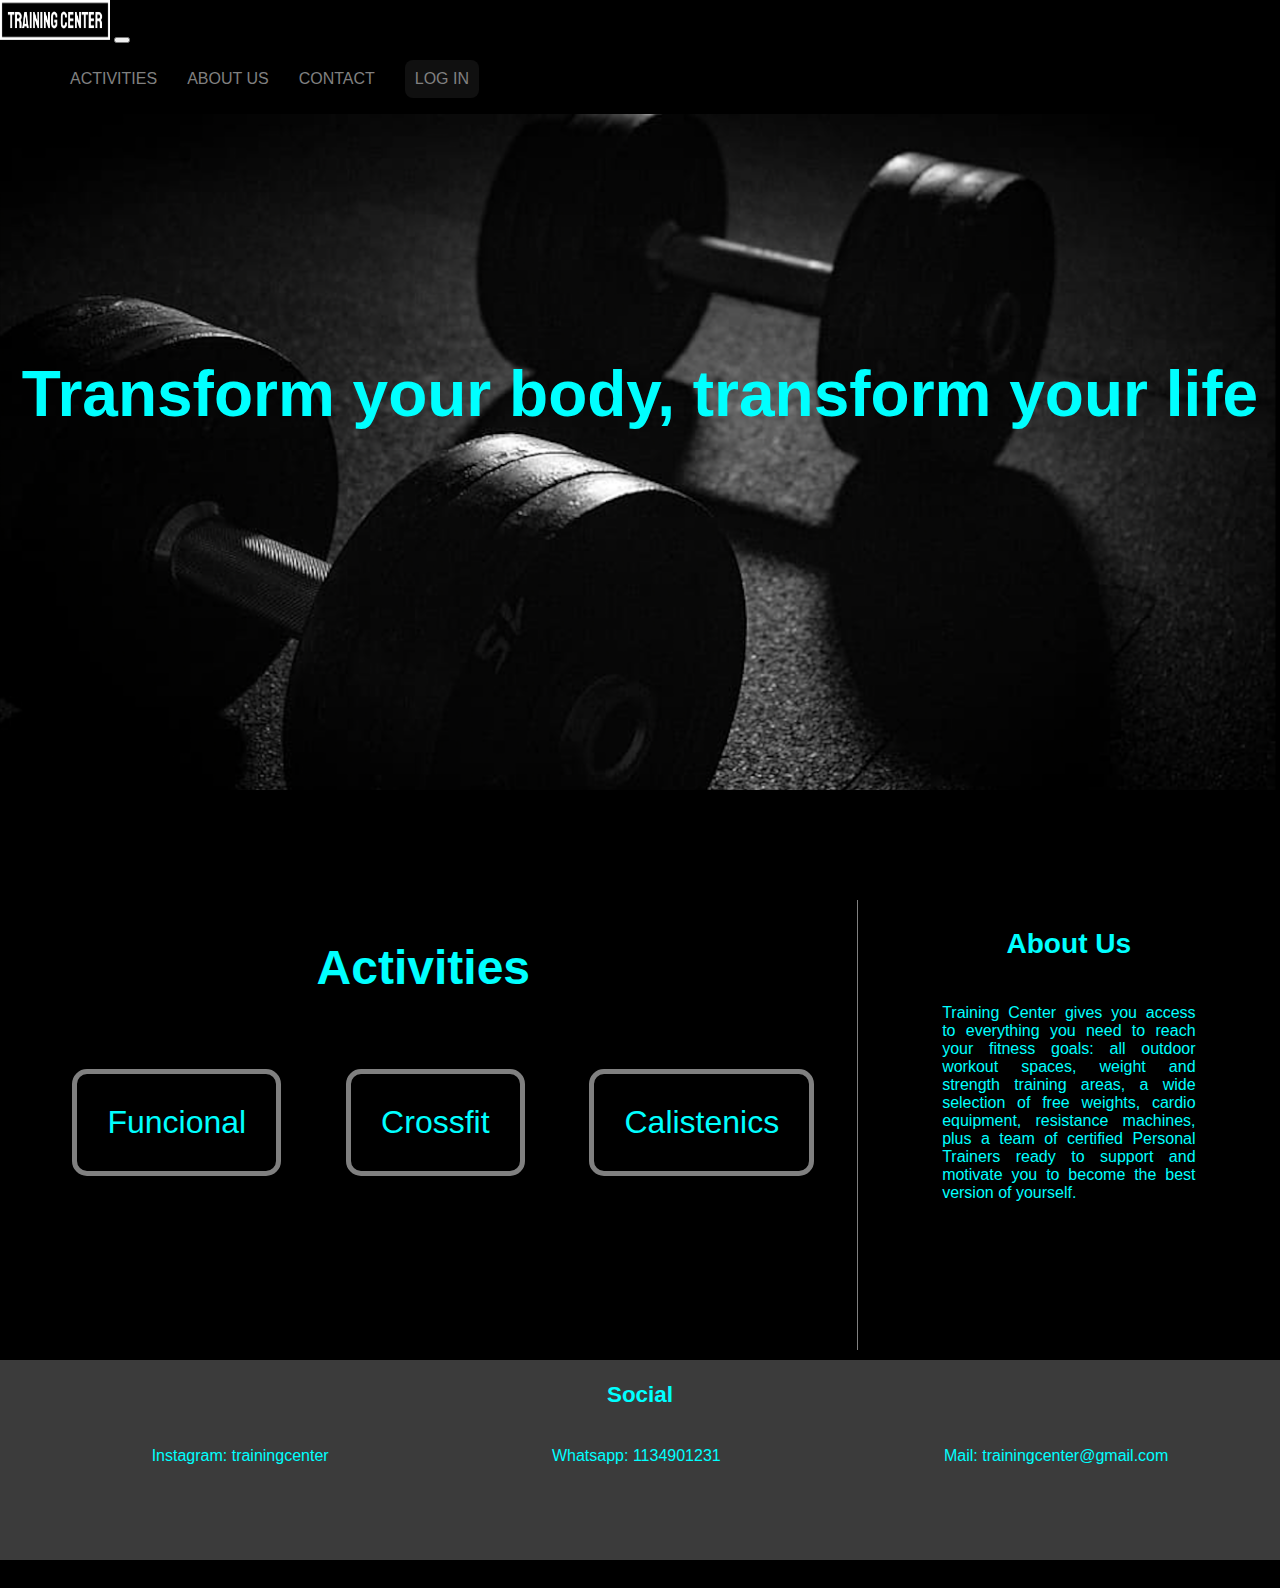
<file: index.html>
<!DOCTYPE html>
<html lang="en">
<head>
    <meta charset="UTF-8">
    <meta http-equiv="X-UA-Compatible" content="IE=edge">
    <meta name="Nicolas-Hernandez" content="width=device-width, initial-scale=1.0">
    <!-- CSS only -->
    <link href="https://cdn.jsdelivr.net/npm/bootstrap@5.2.0-beta1/dist/css/bootstrap.min.css" rel="stylesheet" integrity="sha384-0evHe/X+R7YkIZDRvuzKMRqM+OrBnVFBL6DOitfPri4tjfHxaWutUpFmBp4vmVor" crossorigin="anonymous">
    <link rel="stylesheet" href="./css/style.css">
    <title>Proyecto</title>
</head>
<body>
    <div class="grid-container">
        <header class="header">
            <nav class="menuContainer navbar navbar-expand-lg bg-dark">
                <div class="container-fluid">
                  <a class="navbar-brand" href="index.html"> <img src="./img/logoindex.png" alt="" class="logoIndex"></a>
                  <button class="navbar-toggler" type="button" data-bs-toggle="collapse" data-bs-target="#navbarNav" aria-controls="navbarNav" aria-expanded="false" aria-label="Toggle navigation">
                    <span class="navbar-toggler-icon"></span>
                  </button>
                  <div class="collapse navbar-collapse text-light" id="navbarNav">
                    <ul class="navbar-nav ms-auto">
                      <li class="nav-item">
                        <a class="bar nav-link" href="./pages/activities.html">ACTIVITIES</a>
                      </li>
                      <li class="nav-item">
                        <a class="bar nav-link" href="./pages/aboutUs.html">ABOUT US</a>
                      </li>
                      <li class="nav-item">
                        <a class="bar nav-link" href="./pages/contact.html">CONTACT</a>
                      </li>
                      <li class="nav-item">
                        <a class="butLog nav-link" href="./pages/logIn.html">LOG IN</a>
                      </li>
                    </ul>
                  </div>
                </div>
              </nav>
        </header>
    
        <section class="section1">
            <div class="img-inicio">
                <div class="frase">
                    <h1>Transform your body, transform your life</h1>
                </div>
            </div>
            
        </section> 

        <section class="section-activities">
            <div class="activitiesContainer">
                <div class="activitiesTitle">
                    <h2>Activities</h2>
                </div>
                <br>
                <div class="activities">
                    <ul>
                        <li><a href="./pages/funcional.html" class="cfc">Funcional</a></li>
                        <li><a href="./pages/crossfit.html" class="cfc">Crossfit</a></li>
                        <li><a href="./pages/calistenics.html" class="cfc">Calistenics</a></li>
                        
                    </ul>
                </div>
            </div>       
        </section>

        <section class="section-aboutus">
            <div class="aboutUsContainer">
                <div class="aboutUsTitle">
                    <h3>About Us</h3>
                </div> 
                <div class="aboutUsText">
                    <p>Training Center gives you access to everything you need to reach your fitness goals: all outdoor workout spaces, weight and strength training areas, a wide selection of free weights, cardio equipment, resistance machines, plus a team of certified Personal Trainers ready to support and motivate you to become the best version of yourself.</p>
                </div>
            </div>
        </section>

        <section class="section-contact-us">
            <div class="contact-us-container">
                <a href="./pages/contact.html" class="but-contact" >Contact us</a>
            </div>
        </section>

        <br>
        <footer class="footer">
            <div class="footerContainer">
                <div class="social">
                    <h3>Social</h3>
                </div>
                <div>
                    <ul>
                        <li>Instagram: trainingcenter</li>
                        <li>Whatsapp: 1134901231</li>
                        <li>Mail: trainingcenter@gmail.com</li> 
                    </ul>
                </div>
            </div>
        </footer>
    </div>

    <!-- JavaScript Bundle with Popper -->
<script src="https://cdn.jsdelivr.net/npm/bootstrap@5.2.0-beta1/dist/js/bootstrap.bundle.min.js" integrity="sha384-pprn3073KE6tl6bjs2QrFaJGz5/SUsLqktiwsUTF55Jfv3qYSDhgCecCxMW52nD2" crossorigin="anonymous"></script>
</body>
</html>
</file>
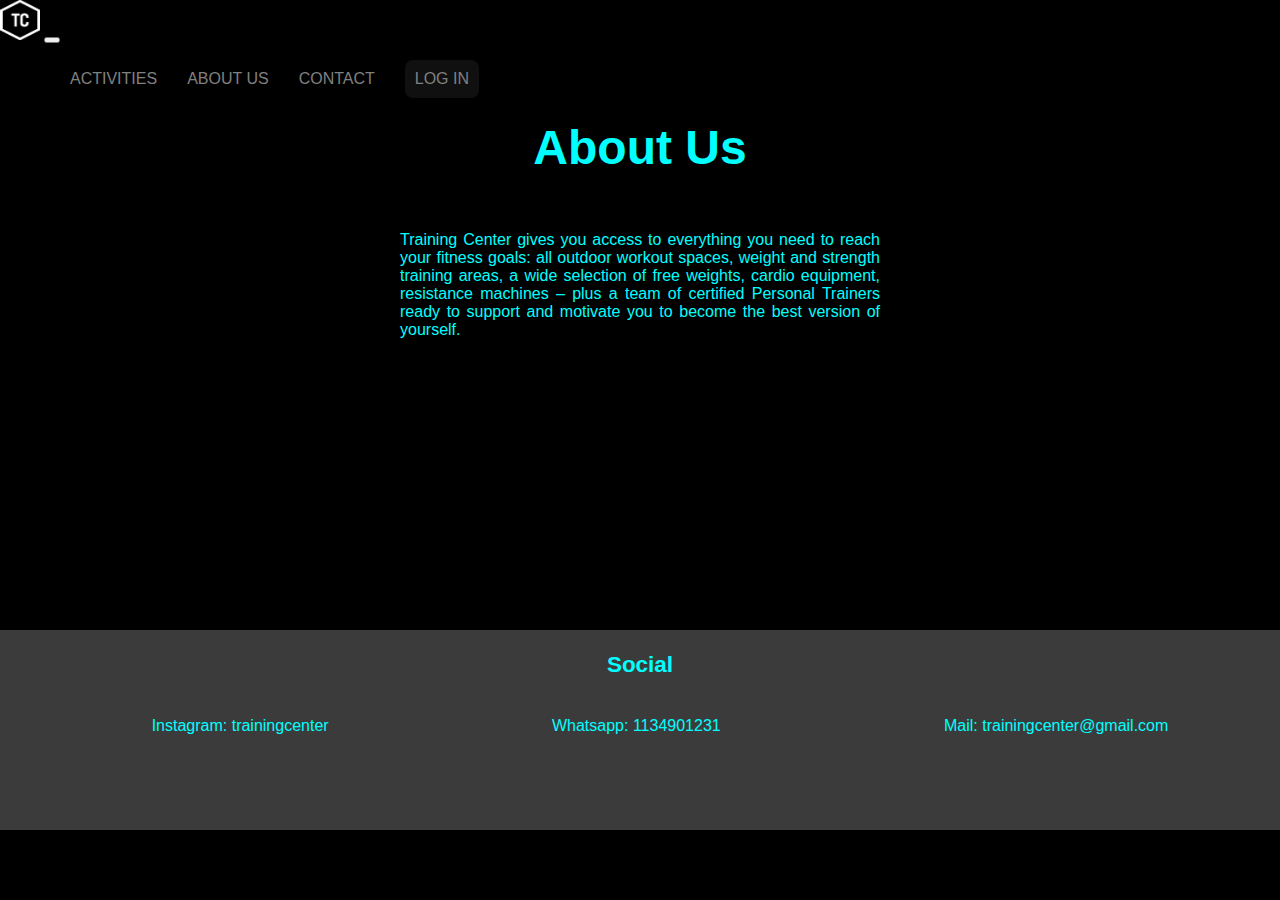
<file: pages/aboutUs.html>
<!DOCTYPE html>
<html lang="en">
<head>
    <meta charset="UTF-8">
    <meta http-equiv="X-UA-Compatible" content="IE=edge">
    <meta name="viewport" content="width=device-width, initial-scale=1.0">
    <!-- CSS only -->
    <link href="https://cdn.jsdelivr.net/npm/bootstrap@5.2.0-beta1/dist/css/bootstrap.min.css" rel="stylesheet" integrity="sha384-0evHe/X+R7YkIZDRvuzKMRqM+OrBnVFBL6DOitfPri4tjfHxaWutUpFmBp4vmVor" crossorigin="anonymous">
    <link rel="stylesheet" href="../css/style.css">
    <title>Document</title>
</head>
<body>
    <div class="grid-aboutus-container">
        <header class="header-aboutus">
            <nav class="menuContainer navbar navbar-expand-lg bg-dark">
                <div class="container-fluid">
                  <a class="navbar-brand" href="../index.html"> <img src="../img/logo.png" alt="" class="logo"></a>
                  <button class="navbar-toggler" type="button" data-bs-toggle="collapse" data-bs-target="#navbarNav" aria-controls="navbarNav" aria-expanded="false" aria-label="Toggle navigation">
                    <span class="navbar-toggler-icon"></span>
                  </button>
                  <div class="collapse navbar-collapse text-light" id="navbarNav">
                    <ul class="navbar-nav ms-auto">
                      <li class="nav-item">
                        <a class="bar nav-link" href="activities.html">ACTIVITIES</a>
                      </li>
                      <li class="nav-item">
                        <a class="bar nav-link" href="aboutUs.html">ABOUT US</a>
                      </li>
                      <li class="nav-item">
                        <a class="bar nav-link" href="contact.html">CONTACT</a>
                      </li>
                      <li class="nav-item">
                        <a class="butLog nav-link" href="logIn.html">LOG IN</a>
                      </li>
                    </ul>
                  </div>
                </div>
              </nav>
        </header>
            <section class="section-aboutus2">
                <div class="aboutUsContainer2">
                    <div class="aboutUsTitle2">
                        <h2>About Us</h2>
                    </div>
                    <div class="aboutUsText2">
                        <p>Training Center gives you access to everything you need to reach your fitness goals: all outdoor workout spaces, weight and strength training areas, a wide selection of free weights, cardio equipment, resistance machines – plus a team of certified Personal Trainers ready to support and motivate you to become the best version of yourself.</p></p>
                    </div>
                </div>
            </section>

            <footer class="footer">
                <div class="footerContainer">
                    <div class="social">
                        <h3>Social</h3>
                    </div>
                    <div>
                        <ul>
                            <li>Instagram: trainingcenter</li>
                            <li>Whatsapp: 1134901231</li>
                            <li>Mail: trainingcenter@gmail.com</li> 
                        </ul>
                    </div>
                </div>
            </footer>
    </div>  

    <!-- JavaScript Bundle with Popper -->
<script src="https://cdn.jsdelivr.net/npm/bootstrap@5.2.0-beta1/dist/js/bootstrap.bundle.min.js" integrity="sha384-pprn3073KE6tl6bjs2QrFaJGz5/SUsLqktiwsUTF55Jfv3qYSDhgCecCxMW52nD2" crossorigin="anonymous"></script>
    
</body>
</html>
</file>
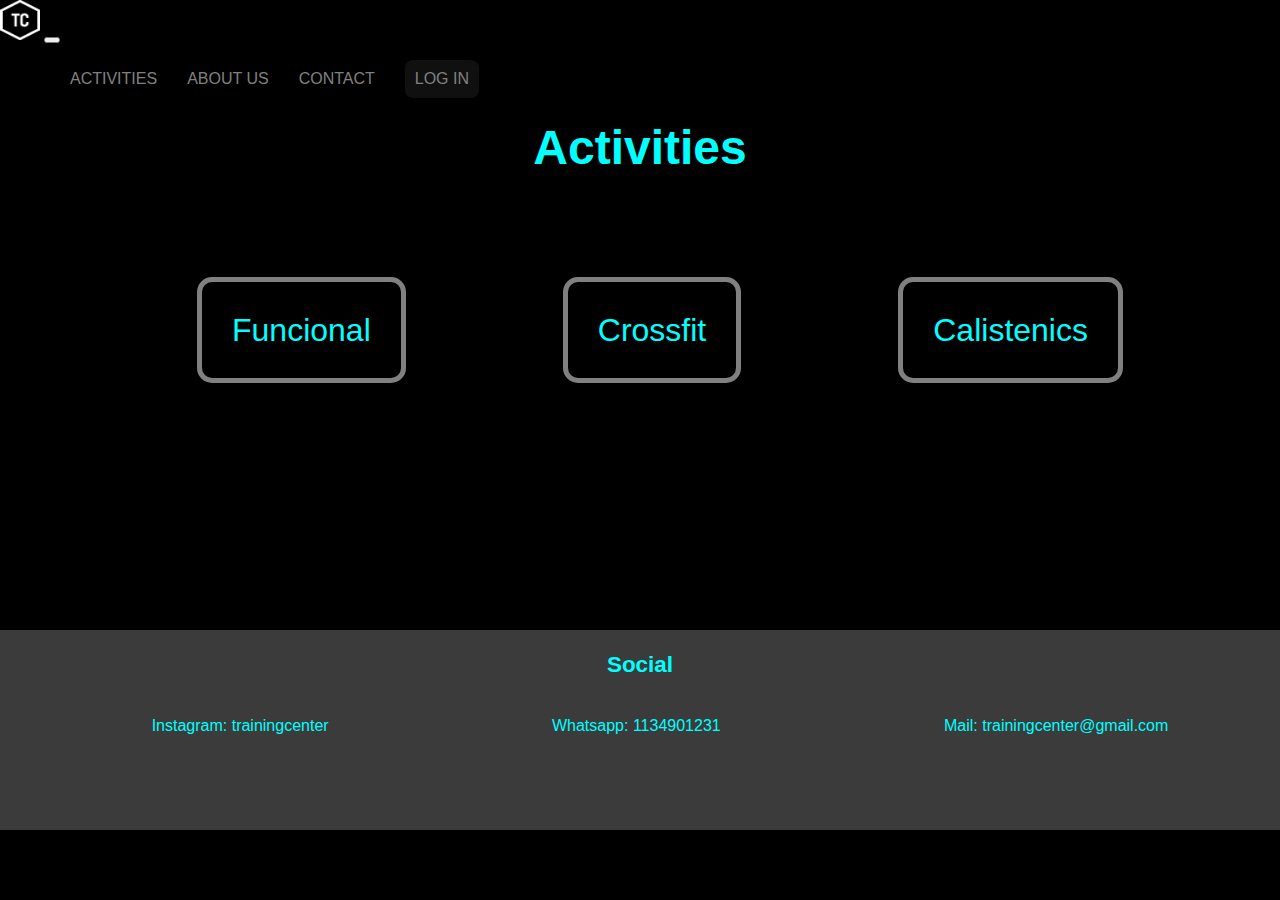
<file: pages/activities.html>
<!DOCTYPE html>
<html lang="en">
<head>
    <meta charset="UTF-8">
    <meta http-equiv="X-UA-Compatible" content="IE=edge">
    <meta name="viewport" content="width=device-width, initial-scale=1.0">
    <!-- CSS only -->
    <link href="https://cdn.jsdelivr.net/npm/bootstrap@5.2.0-beta1/dist/css/bootstrap.min.css" rel="stylesheet" integrity="sha384-0evHe/X+R7YkIZDRvuzKMRqM+OrBnVFBL6DOitfPri4tjfHxaWutUpFmBp4vmVor" crossorigin="anonymous">
    <link rel="stylesheet" href="../css/style.css">
    <title>Document</title>
</head>
<body>
    <div class="grid-activities-container">
        <header class="header-activities">
            <nav class="menuContainer navbar navbar-expand-lg bg-dark">
                <div class="container-fluid">
                  <a class="navbar-brand" href="../index.html"> <img src="../img/logo.png" alt="" class="logo"></a>
                  <button class="navbar-toggler" type="button" data-bs-toggle="collapse" data-bs-target="#navbarNav" aria-controls="navbarNav" aria-expanded="false" aria-label="Toggle navigation">
                    <span class="navbar-toggler-icon"></span>
                  </button>
                  <div class="collapse navbar-collapse text-light" id="navbarNav">
                    <ul class="navbar-nav ms-auto">
                      <li class="nav-item">
                        <a class="bar nav-link" href="activities.html">ACTIVITIES</a>
                      </li>
                      <li class="nav-item">
                        <a class="bar nav-link" href="aboutUs.html">ABOUT US</a>
                      </li>
                      <li class="nav-item">
                        <a class="bar nav-link" href="contact.html">CONTACT</a>
                      </li>
                      <li class="nav-item">
                        <a class="butLog nav-link" href="logIn.html">LOG IN</a>
                      </li>
                    </ul>
                  </div>
                </div>
              </nav>
        </header>
        <br> 
        <section class="section-activities2">
            <div class="activitiesContainer2">
                <div class="activitiesTitle2">
                    <h2>Activities</h2>
                </div>
                <div class="activities2">
                    <!-- <div>
                        <img class="img-calistenia" src="../img/Calisteniaimg.jpeg" alt="">
                    </div> -->
                    <ul>
                        <li><a href="funcional.html" class="cfc">Funcional</a></li>
                        <li><a href="crossfit.html" class="cfc">Crossfit</a></li>
                        <li><a href="calistenics.html" class="cfc">Calistenics</a></li>
                    </ul>
                </div>
            </div>       
        </section>
        <br>
        <footer class="footer">
            <div class="footerContainer">
                <div class="social">
                    <h3>Social</h3>
                </div>
                <div>
                    <ul>
                        <li>Instagram: trainingcenter</li>
                        <li>Whatsapp: 1134901231</li>
                        <li>Mail: trainingcenter@gmail.com</li> 
                    </ul>
                </div>
            </div>
        </footer>
    </div>

    <!-- JavaScript Bundle with Popper -->
<script src="https://cdn.jsdelivr.net/npm/bootstrap@5.2.0-beta1/dist/js/bootstrap.bundle.min.js" integrity="sha384-pprn3073KE6tl6bjs2QrFaJGz5/SUsLqktiwsUTF55Jfv3qYSDhgCecCxMW52nD2" crossorigin="anonymous"></script>
</body>
</html>
</file>
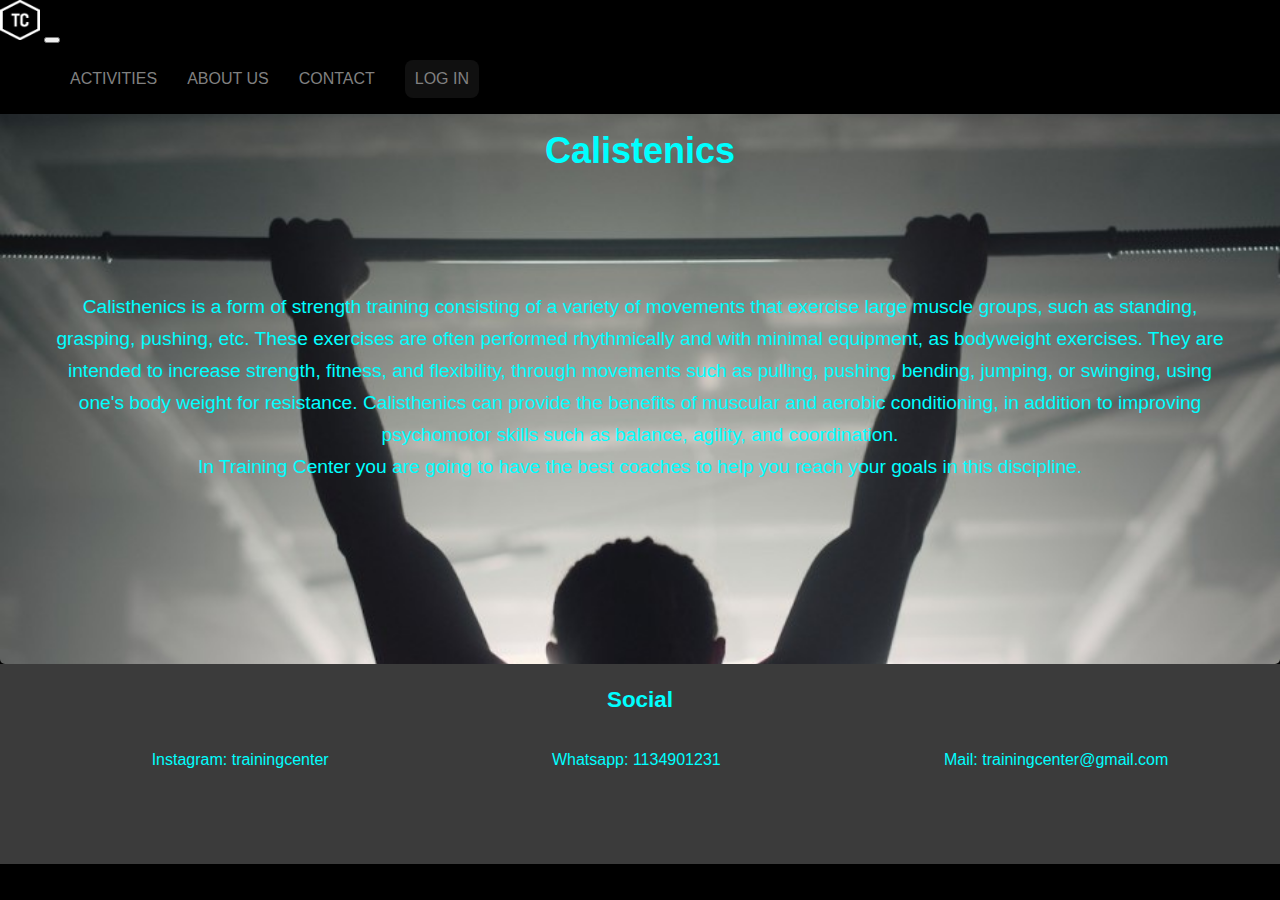
<file: pages/calistenics.html>
<!DOCTYPE html>
<html lang="en">
<head>
    <meta charset="UTF-8">
    <meta http-equiv="X-UA-Compatible" content="IE=edge">
    <meta name="viewport" content="width=device-width, initial-scale=1.0">
    <link rel="stylesheet" href="../css/style.css">
    <!-- CSS only -->
    <link href="https://cdn.jsdelivr.net/npm/bootstrap@5.2.0-beta1/dist/css/bootstrap.min.css" rel="stylesheet" integrity="sha384-0evHe/X+R7YkIZDRvuzKMRqM+OrBnVFBL6DOitfPri4tjfHxaWutUpFmBp4vmVor" crossorigin="anonymous">
    <title>Document</title>
</head>
<body>
    <div class="grid-cafucr-container">
        <header class="header-cafucr">
            <nav class="menuContainer navbar navbar-expand-lg bg-dark">
                <div class="container-fluid">
                  <a class="navbar-brand" href="../index.html"> <img src="../img/logo.png" alt="" class="logo"></a>
                  <button class="navbar-toggler" type="button" data-bs-toggle="collapse" data-bs-target="#navbarNav" aria-controls="navbarNav" aria-expanded="false" aria-label="Toggle navigation">
                    <span class="navbar-toggler-icon"></span>
                  </button>
                  <div class="collapse navbar-collapse text-light" id="navbarNav">
                    <ul class="navbar-nav ms-auto">
                      <li class="nav-item">
                        <a class="bar nav-link" href="activities.html">ACTIVITIES</a>
                      </li>
                      <li class="nav-item">
                        <a class="bar nav-link" href="aboutUs.html">ABOUT US</a>
                      </li>
                      <li class="nav-item">
                        <a class="bar nav-link" href="contact.html">CONTACT</a>
                      </li>
                      <li class="nav-item">
                        <a class="butLog nav-link" href="logIn.html">LOG IN</a>
                      </li>
                    </ul>
                  </div>
                </div>
              </nav>
        </header>

        <section class="section-cafucr">
            <div class="calistenicsContainer">
                <div class="calistenicsTitle">
                    <h2>Calistenics</h2>
                </div>
                <div class="calistenicsText">
                    <p>Calisthenics is a form of strength training consisting of a variety of movements that exercise large muscle groups, such as standing, grasping, pushing, etc. These exercises are often performed rhythmically and with minimal equipment, as bodyweight exercises. They are intended to increase strength, fitness, and flexibility, through movements such as pulling, pushing, bending, jumping, or swinging, using one's body weight for resistance. Calisthenics can provide the benefits of muscular and aerobic conditioning, in addition to improving psychomotor skills such as balance, agility, and coordination. <br> In Training Center you are going to have the best coaches to help you reach your goals in this discipline.</p>
                </div>
            </div>
        </section>

        <footer class="footer">
            <div class="footerContainer">
                <div class="social">
                    <h3>Social</h3>
                </div>
                <div>
                    <ul>
                        <li>Instagram: trainingcenter</li>
                        <li>Whatsapp: 1134901231</li>
                        <li>Mail: trainingcenter@gmail.com</li> 
                    </ul>
                </div>
            </div>
        </footer>
    </div>

    <!-- JavaScript Bundle with Popper -->
<script src="https://cdn.jsdelivr.net/npm/bootstrap@5.2.0-beta1/dist/js/bootstrap.bundle.min.js" integrity="sha384-pprn3073KE6tl6bjs2QrFaJGz5/SUsLqktiwsUTF55Jfv3qYSDhgCecCxMW52nD2" crossorigin="anonymous"></script>
</body>
</html>
</file>
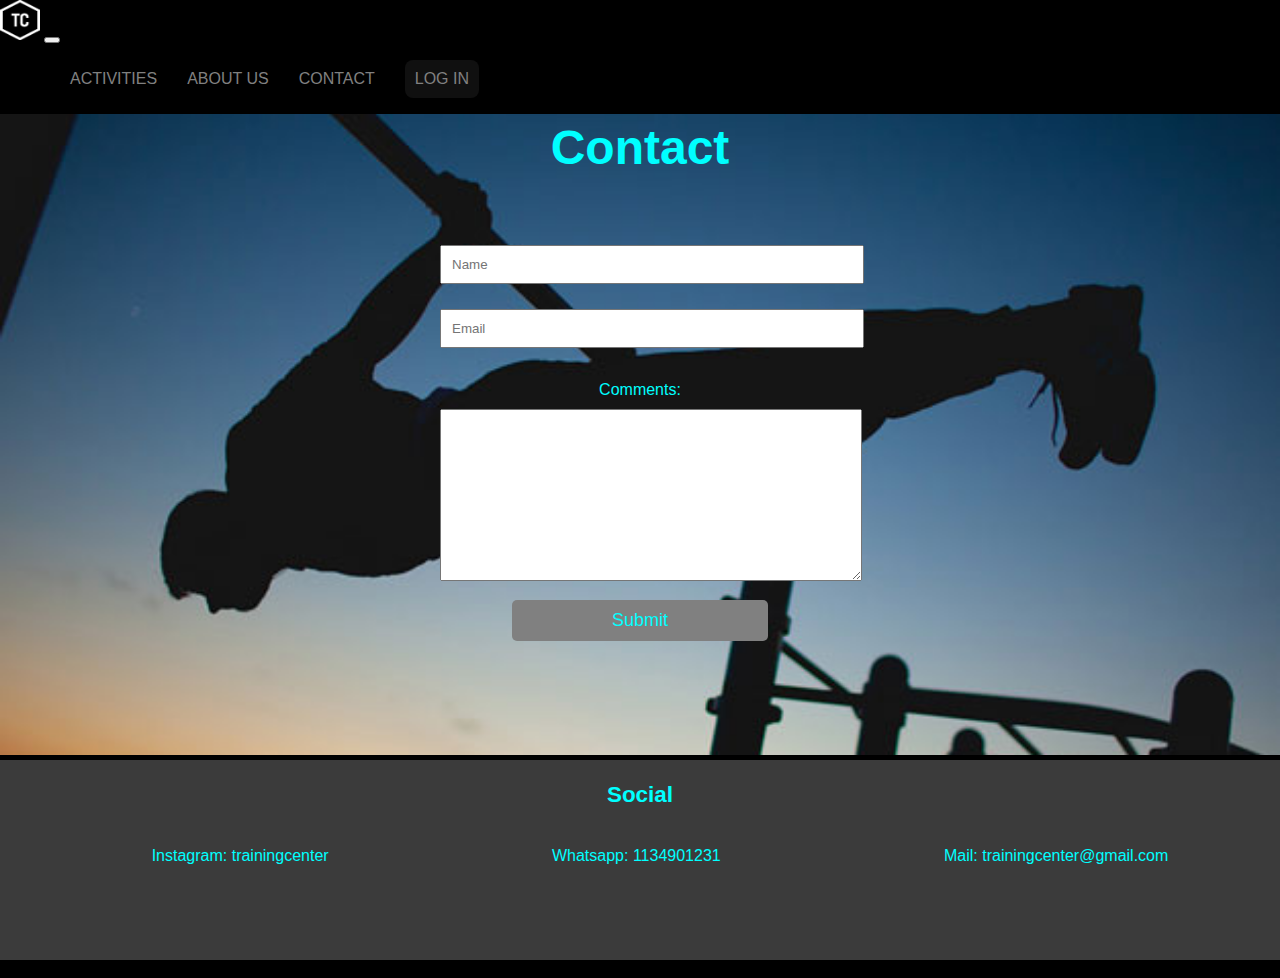
<file: pages/contact.html>
<!DOCTYPE html>
<html lang="en">
<head>
    <meta charset="UTF-8">
    <meta http-equiv="X-UA-Compatible" content="IE=edge">
    <meta name="viewport" content="width=device-width, initial-scale=1.0">
    <!-- CSS only -->
    <link href="https://cdn.jsdelivr.net/npm/bootstrap@5.2.0-beta1/dist/css/bootstrap.min.css" rel="stylesheet" integrity="sha384-0evHe/X+R7YkIZDRvuzKMRqM+OrBnVFBL6DOitfPri4tjfHxaWutUpFmBp4vmVor" crossorigin="anonymous">
    <link rel="stylesheet" href="../css/style.css">
    <title>Contact</title>
</head>
<body>
    <div class="grid-contact-container">
        <header class="header-contact">
            <nav class="menuContainer navbar navbar-expand-lg bg-dark">
                <div class="container-fluid">
                  <a class="navbar-brand" href="../index.html"> <img src="../img/logo.png" alt="" class="logo"></a>
                  <button class="navbar-toggler" type="button" data-bs-toggle="collapse" data-bs-target="#navbarNav" aria-controls="navbarNav" aria-expanded="false" aria-label="Toggle navigation">
                    <span class="navbar-toggler-icon"></span>
                  </button>
                  <div class="collapse navbar-collapse text-light" id="navbarNav">
                    <ul class="navbar-nav ms-auto">
                      <li class="nav-item">
                        <a class="bar nav-link" href="activities.html">ACTIVITIES</a>
                      </li>
                      <li class="nav-item">
                        <a class="bar nav-link" href="aboutUs.html">ABOUT US</a>
                      </li>
                      <li class="nav-item">
                        <a class="bar nav-link" href="contact.html">CONTACT</a>
                      </li>
                      <li class="nav-item">
                        <a class="butLog nav-link" href="logIn.html">LOG IN</a>
                      </li>
                    </ul>
                  </div>
                </div>
              </nav>
        </header>
        <br>
        <section class="section-contact">
            <div class="contactContainer">
                <div class="contactTitle">
                    <h2>Contact</h2>
                </div>
                <form action="#">
                    <div class="contactForm">
                        <label for="nombreApellido"></label>
                        <input type="text" name="" id="" placeholder="Name" class="inputContact" required>
                        <br>
                        <label for="mail"></label>
                        <input type="email" name="" id="" placeholder="Email" class="inputContact" required>
                        <br>
                        <br>
                        <label for="preguntasComents">Comments:</label>
                        <br>
                        <textarea name="" id="" cols="30" rows="10" class="inputContact"></textarea>
                        <br>
                        <button type="submit" class="buttonContact">Submit</button>
                    </div>
                </form>
            </div>
        </section>
        
        <footer class="footer">
            <div class="footerContainer">
                <div class="social">
                    <h3>Social</h3>
                </div>
                <div>
                    <ul>
                        <li>Instagram: trainingcenter</li>
                        <li>Whatsapp: 1134901231</li>
                        <li>Mail: trainingcenter@gmail.com</li> 
                    </ul>
                </div>
            </div>
        </footer>
    </div>

    <!-- JavaScript Bundle with Popper -->
<script src="https://cdn.jsdelivr.net/npm/bootstrap@5.2.0-beta1/dist/js/bootstrap.bundle.min.js" integrity="sha384-pprn3073KE6tl6bjs2QrFaJGz5/SUsLqktiwsUTF55Jfv3qYSDhgCecCxMW52nD2" crossorigin="anonymous"></script>
</body>
</html>
</file>
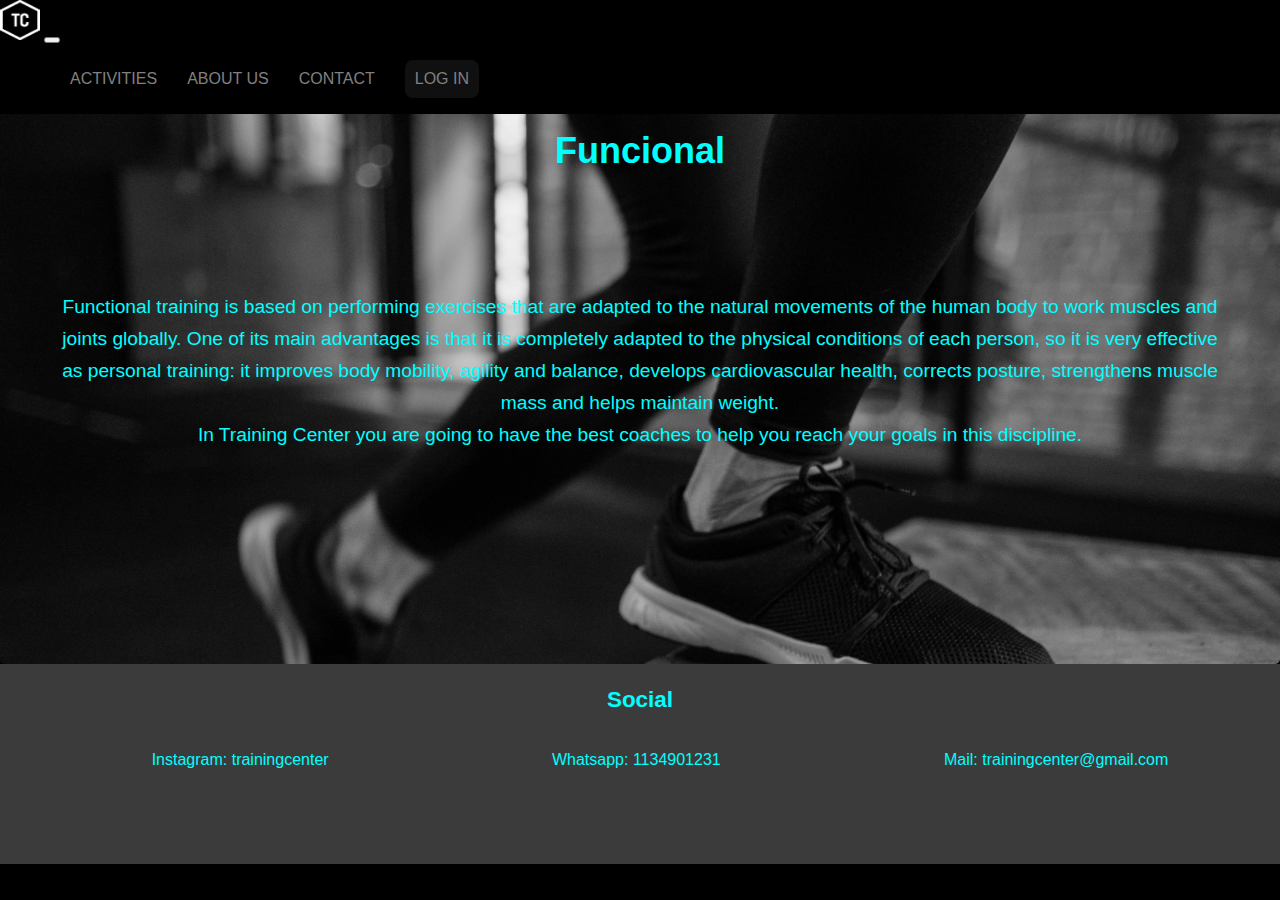
<file: pages/funcional.html>
<!DOCTYPE html>
<html lang="en">
<head>
    <meta charset="UTF-8">
    <meta http-equiv="X-UA-Compatible" content="IE=edge">
    <meta name="viewport" content="width=device-width, initial-scale=1.0">
    <!-- CSS only -->
    <link href="https://cdn.jsdelivr.net/npm/bootstrap@5.2.0-beta1/dist/css/bootstrap.min.css" rel="stylesheet" integrity="sha384-0evHe/X+R7YkIZDRvuzKMRqM+OrBnVFBL6DOitfPri4tjfHxaWutUpFmBp4vmVor" crossorigin="anonymous">
    <link rel="stylesheet" href="../css/style.css">
    <title>Document</title>
</head>
<body>
    <div class="grid-cafucr-container">
        <header class="header-cafucr">
            <nav class="menuContainer navbar navbar-expand-lg bg-dark">
                <div class="container-fluid">
                  <a class="navbar-brand" href="../index.html"> <img src="../img/logo.png" alt="" class="logo"></a>
                  <button class="navbar-toggler" type="button" data-bs-toggle="collapse" data-bs-target="#navbarNav" aria-controls="navbarNav" aria-expanded="false" aria-label="Toggle navigation">
                    <span class="navbar-toggler-icon"></span>
                  </button>
                  <div class="collapse navbar-collapse text-light" id="navbarNav">
                    <ul class="navbar-nav ms-auto">
                      <li class="nav-item">
                        <a class="bar nav-link" href="activities.html">ACTIVITIES</a>
                      </li>
                      <li class="nav-item">
                        <a class="bar nav-link" href="aboutUs.html">ABOUT US</a>
                      </li>
                      <li class="nav-item">
                        <a class="bar nav-link" href="contact.html">CONTACT</a>
                      </li>
                      <li class="nav-item">
                        <a class="butLog nav-link" href="logIn.html">LOG IN</a>
                      </li>
                    </ul>
                  </div>
                </div>
              </nav>
        </header>

        <section class="section-cafucr">
            <div class="funcionalContainer">
                <div class="funcionalTitle">
                    <h2>Funcional</h2>
                </div>
                <div class="funcionalText">
                    <p>Functional training is based on performing exercises that are adapted to the natural movements of the human body to work muscles and joints globally. One of its main advantages is that it is completely adapted to the physical conditions of each person, so it is very effective as personal training: it improves body mobility, agility and balance, develops cardiovascular health, corrects posture, strengthens muscle mass and helps maintain weight. <br> In Training Center you are going to have the best coaches to help you reach your goals in this discipline.</p>
                </div>
            </div>
        </section>
        <footer class="footer">
            <div class="footerContainer">
                <div class="social">
                    <h3>Social</h3>
                </div>
                <div>
                    <ul>
                        <li>Instagram: trainingcenter</li>
                        <li>Whatsapp: 1134901231</li>
                        <li>Mail: trainingcenter@gmail.com</li> 
                    </ul>
                </div>
            </div>
        </footer>
    </div>

    <!-- JavaScript Bundle with Popper -->
<script src="https://cdn.jsdelivr.net/npm/bootstrap@5.2.0-beta1/dist/js/bootstrap.bundle.min.js" integrity="sha384-pprn3073KE6tl6bjs2QrFaJGz5/SUsLqktiwsUTF55Jfv3qYSDhgCecCxMW52nD2" crossorigin="anonymous"></script>
</body>
</html>
</file>
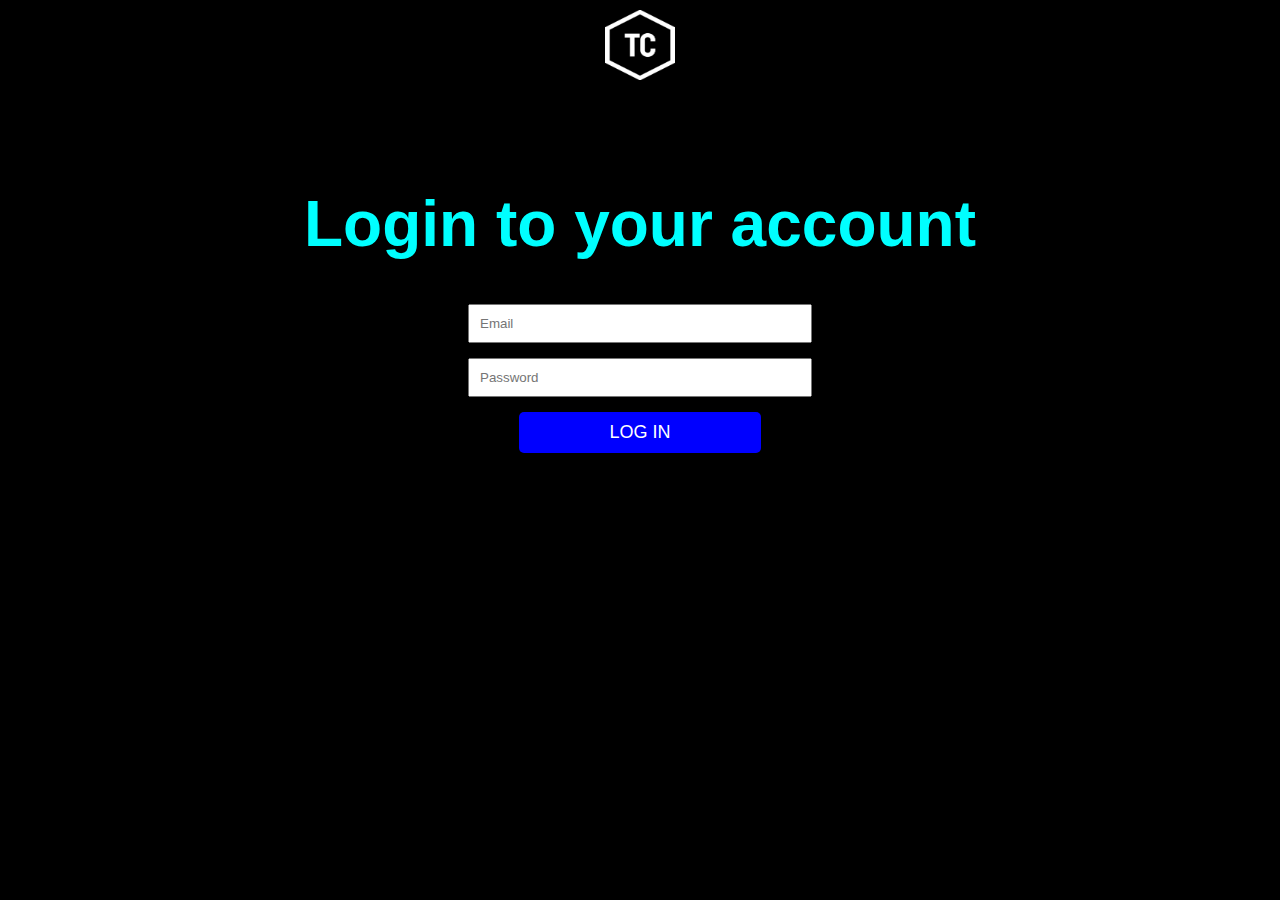
<file: pages/logIn.html>
<!DOCTYPE html>
<html lang="en">
<head>
    <meta charset="UTF-8">
    <meta http-equiv="X-UA-Compatible" content="IE=edge">
    <meta name="viewport" content="width=device-width, initial-scale=1.0">
    <link rel="stylesheet" href="../css/style.css">
    <title>Log In</title>
</head>
<body> 
    <div class="bodyLogIn">
        <header>
            <div class="logoContainer2">
                <a href="../index.html"><img src="../img/logo.png" alt="" class="logLogo"></a>
            </div>
        </header>
        <section>
            <div class="logInContainer">
                <div class="LogInTitle">
                    <h1>Login to your account</h1>
                </div> 
                <form action="#">
                    <div class="LogInForm">
                        <label for="email"></label>
                        <input type="email" name="" id="" placeholder="Email" class="inputLogin" required>
                        <br>
                        <label for="password"></label>
                        <input type="password" name="" id="" placeholder="Password" class="inputLogin" required>
                        <br>
                        <input type="submit" value="LOG IN" class="submitButton">
                    </div>
                </form>
            </div> 
        </section>
    </div>
    
</body>
</html>
</file>
<file: css/style.css>
/* *{
    margin: 0%;
    padding: 0%;
    box-sizing: border-box;
} */

body{
    background-color: black;
    color: aqua;
    font-family: -apple-system, BlinkMacSystemFont, 'Segoe UI', Roboto, Oxygen, Ubuntu, Cantarell, 'Open Sans', 'Helvetica Neue', sans-serif;
    margin: 0px;
}

        /*GRID*/

.grid-container{
    display: grid;
    gap: 10px;
    grid-template-columns: 2fr 1fr;
    grid-template-rows: 80px 800px 450px 200px;
    grid-template-areas:
        "header header"
        "section1 section1"
        "section-activities section-aboutus"
        "footer footer";
    

}

.header{
    grid-area: header;
}

.section1{
    grid-area: section1;
}

.section-activities{
    grid-area: section-activities;
}

.section-aboutus{
    grid-area: section-aboutus;
    border-left: solid 1px gray;
}

.footer{
    grid-area: footer;
    background-color: rgba(128, 128, 128, 0.459);
}

    /* END GRID */


             /*Barra de Navegación*/

.menuContainer{
    background-color: black;
    color: gray;
    display: flex;
    justify-content: space-between;
     position: fixed;
    width: 100%;

}

.menuContainer ul{
    display: flex;
    align-items: center;
    list-style: none;
}

.menuContainer ul li{
    font-size: medium;
    align-items: center;
    margin-left: 30px;
}

.bar{
    color: gray;
    text-decoration: none;
    border-radius: 100px;
}
.bar:hover{
    color: rgba(255, 255, 255, 0.854);
}

.butLog{
    display: inline-block;
    background-color: rgba(128, 128, 128, 0.122);
    color: gray;
    padding: 10px 10px;
    border: none;
    border-radius: 8px;
    
    text-decoration: none;

}
.butLog:hover{
    background-color: aqua;
}

.logo{
    width: 40px;
    height: 40px;
    padding: 15px auto;
}

.logoIndex{
    width: 110px;
    height: 40px;
    padding: 15px auto;
}

                 /*sections*/

        /*section img*/


.img-inicio{
    background-image: url(../img/imgproyect.png);
    background-repeat: no-repeat;
    background-size: cover;
    height: 700px;

    
    
}


.frase{
    display: flex;
    flex-direction: row;
    flex-wrap: wrap;
    justify-content: center;
    font-size: xx-large;
    padding-top: 14rem;
    text-align: center;
}



             /*activities*/

.activitiesContainer{
    display: flex;
    flex-direction: column;
}

.activitiesTitle{
    font-size: xx-large;
    text-align: center;

}


.activities ul{

    display: flex;
    flex-direction: row;
    flex-wrap: wrap;
    justify-content: space-around;
    align-items: center;
    list-style: none;


}

.activities ul li{
    display: flex;

}



.cfc{
    border: solid 5px gray;
    background-color: black;
    color: aqua;
    border-radius: 15px;
    padding: 30px;
    font-size: xx-large;
    text-decoration: none;

}

.cfc:hover{
    background-color: rgba(128, 128, 128, 0.308);

}



                         /*about us*/

.aboutUsContainer{
    display: flex;
    flex-direction: column;
    justify-content: center;

}



.aboutUsTitle{
    text-align: center;
    font-size: x-large;


}

.aboutUsText{
    
    display: flex;
    flex-wrap: wrap;
    justify-content: center;
    align-items: center;
    text-align: justify;
    margin: 0px 20%;

}

                /* CONTACT US */

.contact-us-container{
    display: none;
}



                        /*footer*/



 .footerContainer{
    display: flex;
    flex-direction: column;



}

.footerContainer ul{
    display: flex;
    flex-direction: row;
    flex-wrap: wrap;
    justify-content: space-around;
    align-content: center;
    list-style: none;



}

.footerContainer ul li{

}

.social{
    text-align: center;
    font-size: larger;

}



                /*Contact*/


        /* GRID */

 .grid-contact-container{
    display: grid;
    grid-template-columns: 1fr ;
    grid-template-rows: 80px 680px 200px;
    grid-template-areas:
        "header-contact"
        "section-contact"
        "footer"
    ;
    
    
}

.header-contact{
    grid-area: header-contact;
}

.section-contact{
    grid-area: section-contact;
 }

.footer{
    grid-area: footer;
}

        /* END GRID */


.contactContainer{
    background-image: url(../img/contact-img.jpeg);
    background-size: cover;
    padding-bottom: 10rem;
    display: flex;
    flex-direction: column;
    justify-content: center;
    align-items: center;
    
    

}

.contactTitle{
    text-align: center;
    font-size: xx-large;
}

.contactForm{
    width: 400px;
    height: 340px;
    text-align: center;
    padding: 20px 30px;

}

.inputContact{
    width: 100%;
    margin-bottom: 15px;
    padding: 10px 10px;
    margin-top: 10px;

}

.buttonContact{
    background-color: gray;
    color: aqua;
    padding: 10px 100px;
    border: none;
    border-radius: 5px;
    font-size: large;
}

.buttonContact:hover{
    background-color: rgba(128, 128, 128, 0.754);
}



                /*activities pag2*/

        /* GRID */

 .grid-activities-container{
     display: grid;

     grid-template-columns: 1fr ;
     grid-template-rows: 80px 550px 200px;
     grid-template-areas:
        "header-activities"
        "section-activities2"
        "footer"
     ;
}

.header-activities{
    grid-area: header-activities;
}

.section-activities2{
    grid-area: section-activities2;
}

.footer{
    grid-area: footer;
}

       /* END GRID */



.activitiesContainer2{

   display: flex;
   flex-direction: column;
   justify-content: center;

}

.activitiesTitle2{
    display: flex;
    justify-content: center;
    font-size: xx-large;

}


.activities2 ul{
    height: 200px;
    display: flex;
    flex-direction: row;
    flex-wrap: wrap;
    justify-content: space-evenly;
    align-items: center;
    list-style: none;
    text-align: center;



}





                 /*about us pag 2*/

        /* GRID */

.grid-aboutus-container{
    display: grid;
    grid-template-columns: 1fr ;
    grid-template-rows: 80px 550px 200px;
    grid-template-areas:
        "header-aboutus"
        "section-aboutus2"
        "footer"
        ;
}

.header-aboutus{
           grid-area: header-aboutus;
       }

.section-aboutus2{
           grid-area: section-aboutus2;
       }

.footer{
 grid-area: footer;
 }

    /* END GRID */

 .aboutUsContainer2{
    display: flex;
    flex-direction: column;

}

.aboutUsTitle2{
    text-align: center;
    font-size: xx-large;


}

.aboutUsText2{
    display: inline-block;
    text-align: justify;
    margin: 0px 400px;

}



                        /*lOG IN pag 2*/


.bodyLogIn{
    background-color: rgb(0, 0, 0);
}

.logoContainer2{
    background-color: black;
    text-align: center;
}

.logLogo{
    width: 70px;
    height: 70px;
    padding: 10px;

}

.logInContainer{
    display: flex;
    flex-direction: column;
    justify-content: center;
    align-items: center;
    padding: 50px;

    
}

.LogInTitle{
    text-align: center;
    font-size: xx-large;
}

.LogInForm{
    width: 400px;
    height: 340px;
    text-align: center;
    
    border-radius: 5px;
}

.submitButton{
    background-color: blue;
    color: white;
    padding: 10px 90px;
    border: none;
    border-radius: 5px;
    font-size: large;
}

.inputLogin{
    width: 80%;
    margin-bottom: 15px;
    padding: 10px 10px;
}




        /*calistenics funcional crossfit PAGES*/

        /* GRID */

.grid-cafucr-container{
    display: grid;
    grid-template-columns: 1fr ;
    grid-template-rows: 80px 1fr 200px;
    grid-template-areas:
        "header-cafucr"
        "section-cafucr"
        "footer"
        ;
}

.header-cafucr{
           grid-area: header-cafucr;
       }

.section-cafucr{
           grid-area: section-cafucr;
       }

.footer{
 grid-area: footer;
 }

        /* END GRID */

.calistenicsContainer, .funcionalContainer, .crossfitContainer{
    display: flex;
    flex-direction: column;
    flex-wrap: wrap;
    justify-content: center;
    align-items: center;
    text-align: center;
    /* border: solid 5px gray; */
    border-radius: 5px;
    
}

.calistenicsTitle, .funcionalTitle, .crossfitTitle{
    font-size: x-large;
    padding: 20px;

}

.calistenicsText, .funcionalText, .crossfitText{
    margin: 50px;
    font-size: larger;
    line-height: 2rem;

}

.calistenicsContainer{
    background-image: url(../img/Calisteniaimg.jpeg);
    background-size: cover;
    padding-bottom: 7rem;
}

.crossfitContainer{
    background-image: url(../img/crossfit-img.jpg);
    background-size: cover;
    padding-bottom: 11rem;
}

.funcionalContainer{
    background-image: url(../img/funcionalimg.jpg);
    background-size: cover;
    padding-bottom: 9rem;
}



                        /* MEDIA Tablet */


@media (max-width: 768px) {
    
    .grid-container {
        display: grid;
        gap: 10px;
        grid-template-columns: 1fr;
        grid-template-rows: 80px 2fr 1fr 1fr 200px 200px;
        grid-template-areas: 
        "header" 
        "section1" 
        "section-activities" 
        "section-aboutus"
        "section-contact-us" 
        "footer"
        ;
    }

        

    .header{
        grid-area: header;
    }

    .section1{
        grid-area: section1;
    }

    .section-activities{
        grid-area: section-activities;
    }

    .section-aboutus{
        grid-area: section-aboutus;
        border-top: solid 1px gray;
        border-radius: 30px;
        border-bottom: solid 1px gray;
        border-left: none;
    }

    .section-contact-us{
        grid-area: section-contact-us;
    }

    .footer{
        grid-area: footer;
        background-color: rgba(128, 128, 128, 0.459);
    }



                /*Barra de navegacion*/


    
    .menuContainer{
        display: flex;
        justify-content: space-around;
    }
    .menuBar{
        display: flex;
        align-items: center;
    }

    
    .logo{
        width: 50px;
        height: 50px;
    }

    .img-inicio{
        height: 100%;
    }

    .frase{
        display: flex;
        justify-content: center;
        align-items: center;
        margin: 0px 40px;
        

    }

    .activitiesContainer{
        display: flex;
        justify-content: center;
        align-items: center;
        margin-bottom: 30px;
    }

    .activitiesTitle{
        text-align: center;
        margin: 0px;
        padding: 0px;
    }

    
    .activities ul{
        display: flex;
        flex-direction: column;
        text-align: center;
        
    }

    .activities ul li{
        text-align: center;
        
    }

    .cfc{
        padding: 5px 120px;
        text-align: center;
        margin: 10px 0px;
        margin-right: 20px;
        
    }

    .aboutUsContainer{
        padding-top: 60px;
    }

    .contact-us-container{
        display: flex;

        justify-content: center;
        align-content: center;
        padding-top: 60px;
    }


    .but-contact{
        font-size: xx-large;
        text-decoration: none;
        color: aqua;
        border: solid 1px gray;
        border-radius: 10px;
        padding: 5px 50px;
    }

    .but-contact:hover{
        background-color: rgba(128, 128, 128, 0.739);
        box-shadow: gray;
        color: black;
        
    }

    .footerContainer ul{
        display: flex;
        flex-direction: column;
        
    }

    .footerContainer ul li{
        margin-bottom: 10px;
    }


}


                   /* MEDIA CELU */


    @media (max-width:320px){

        .grid-container {
            display: grid;
            gap: 10px;
            grid-template-columns: 1fr;
            grid-template-rows: 50px 1fr 1fr 1fr 150px 200px;
            grid-template-areas: 
            "header" 
            "section1" 
            "section-activities" 
            "section-aboutus"
            "section-contact-us" 
            "footer"
            ;
        }
    
            
    
        .header{
            grid-area: header;
        }
    
        .section1{
            grid-area: section1;
        }
    
        .section-activities{
            grid-area: section-activities;
        }
    
        .section-aboutus{
            grid-area: section-aboutus;
            border-top: solid 1px gray;
            border-radius: 30px;
            border-bottom: solid 1px gray;
            border-left: none;
        }
    
        .section-contact-us{
            grid-area: section-contact-us;
        }
    
        .footer{
            grid-area: footer;
            background-color: rgba(128, 128, 128, 0.459);
        }

                /* BARRA NAV */

        .menuContainer ul li{
            margin-left: 0%;
        }

        .butLog{
            display: flex;
            font-size: x-small;
            margin: 0%;
        
            
        }
    

        .logo{
            width: 40px;
            height: 40px;
    
        }        
    
                /* SECTION IMG */

        .frase{
            display: flex;
            justify-content: center;
            align-items: center;
            margin: 0px 40px;
            font-size: medium;
            padding-top: 9rem;
            
    
        }

        .img-inicio{
            height: 100%;
            width: 100%;
        }

            /* ACTIVITIES */

        .activitiesTitle{
            text-align: center;
            margin: 0px;
            padding: 0px;
            font-size: medium;
        }
        
        .cfc{
            padding: 5px 70px;
            text-align: center;
            margin: 10px 0px;
            margin-right: 20px;
            font-size: medium;
            
        }

            /* ABOUT US */

        .aboutUsContainer{
            padding: 0%;
        }

        .aboutUsTitle{
            font-size: large;
        }

        .aboutUsText{
            font-size: medium;
        }

        .calistenicsTitle, .funcionalTitle, .crossfitTitle{
            font-size: medium;
            padding: 10px;
        
        }
        
        .calistenicsText, .funcionalText, .crossfitText{
            margin: 20px;
            font-size: medium;
            line-height: 2rem;
        
        }
        
            /* CONTACT US */

            .contactTitle{
                font-size: x-large;
            }
            
            .contactForm{
                width: 100%;
                height: 340px;
                text-align: center;
                padding: 20px 0px;
            
            }
            
            .inputContact{
                width: 70%;               
            }
            
            .buttonContact{
                padding: 10px 60px;
                border: none;
            }

                    /* LOG IN */


            .LogInTitle{
                text-align: center;
                font-size: x-large;
            }

            .inputLogin{
                width: 60%;
                margin-bottom: 15px;
                padding: 8px 10px;
            }

            .submitButton{
                padding: 6px 70px;
            }
            
        }
</file>
